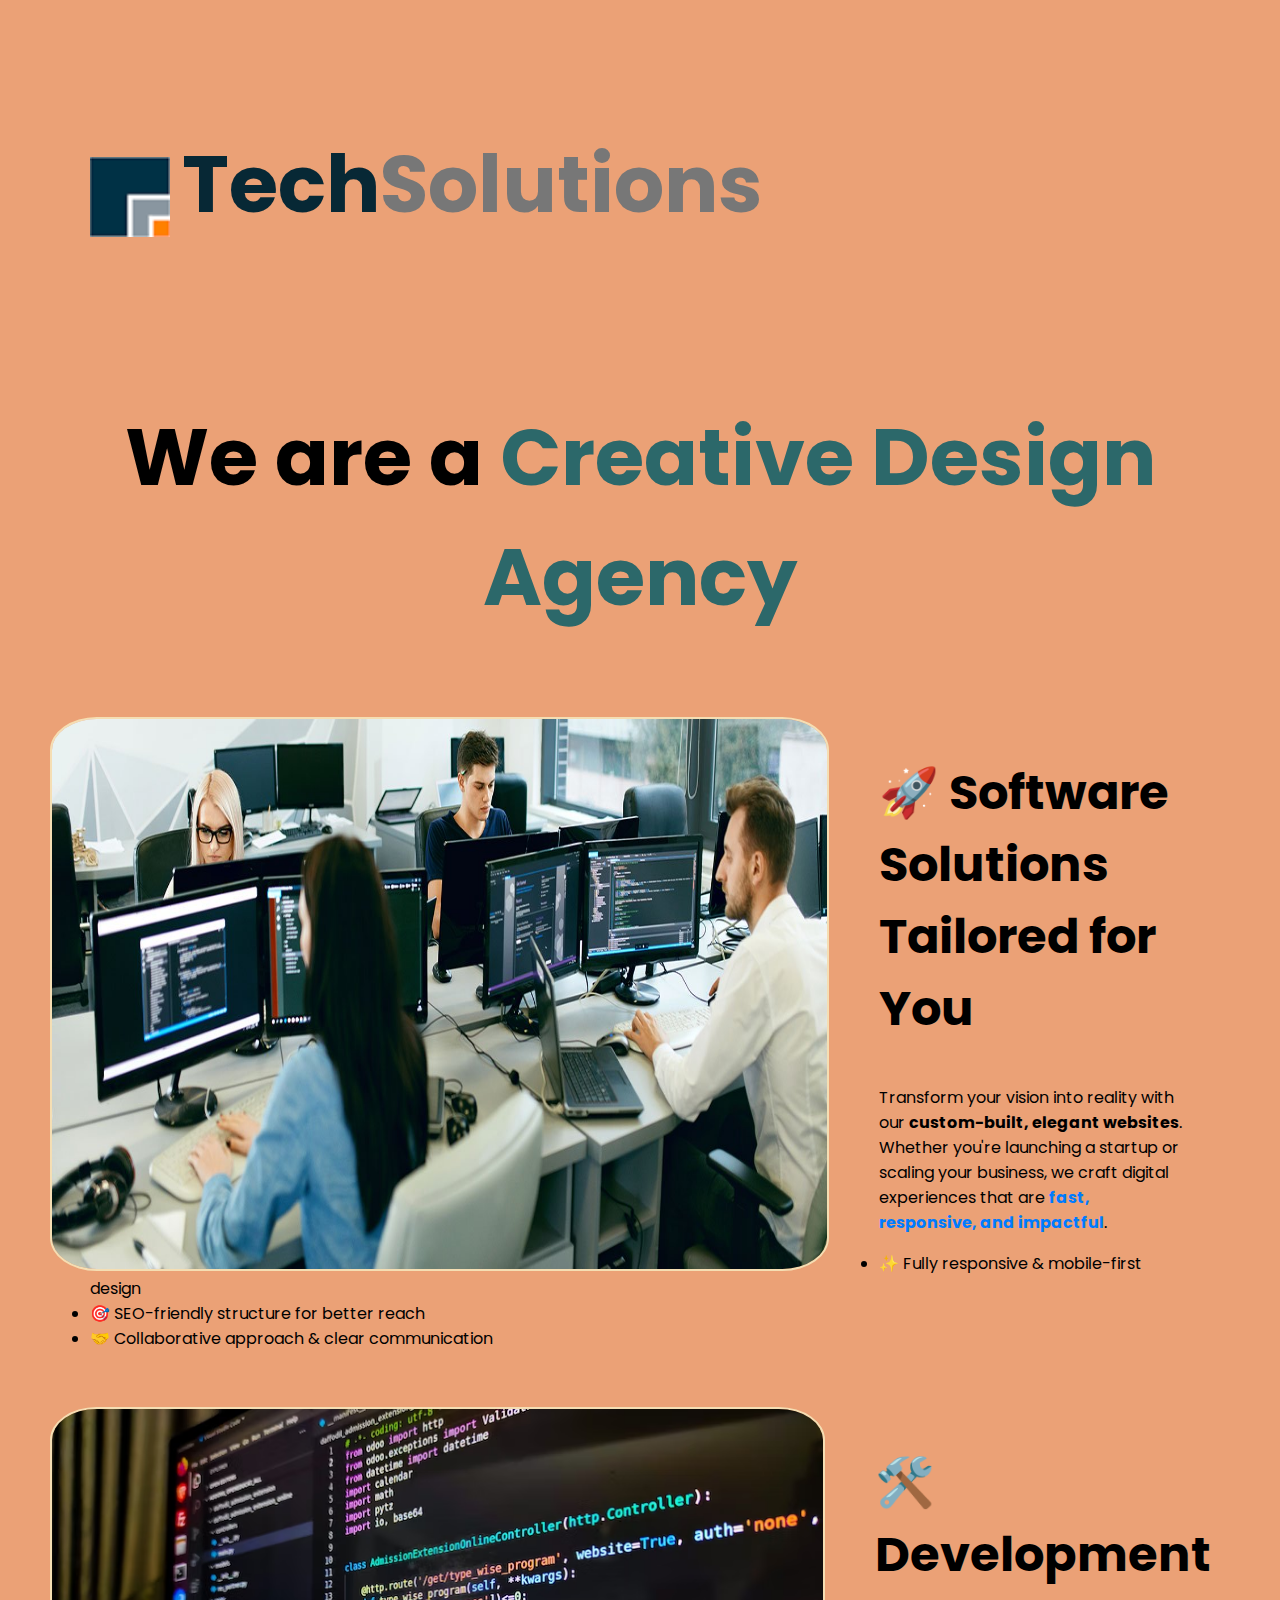
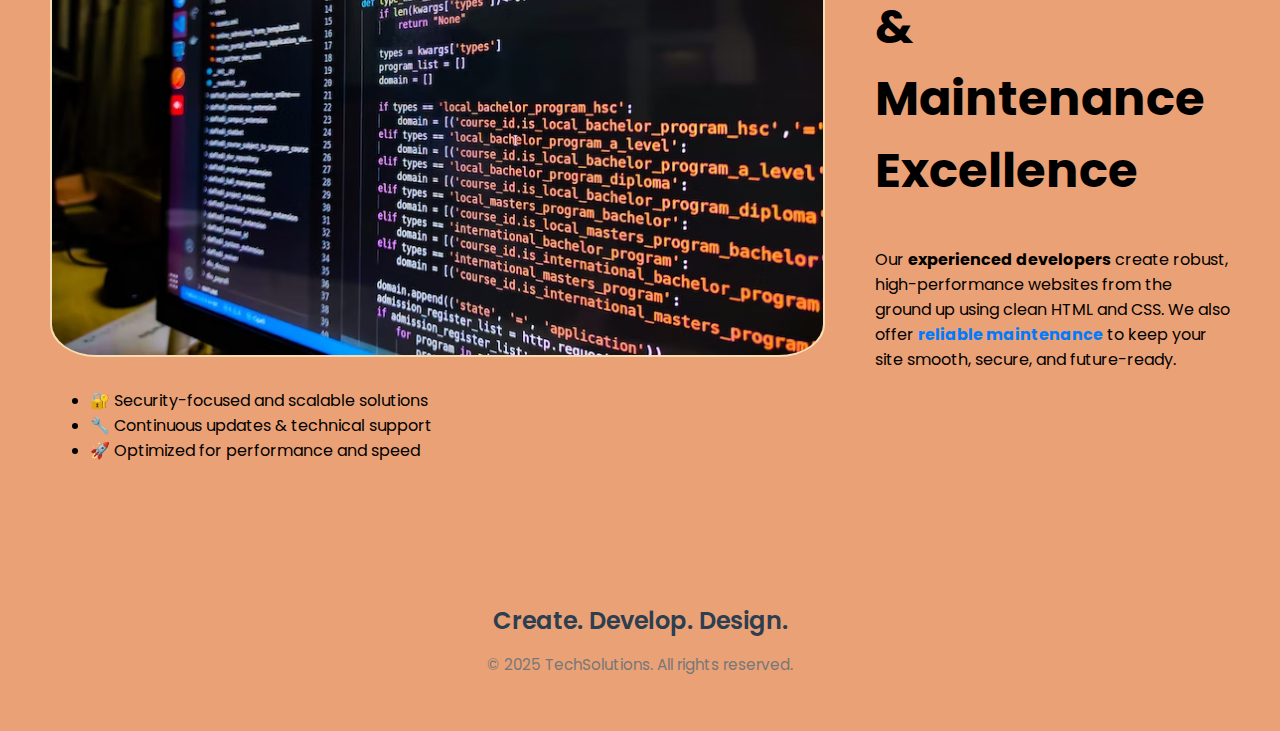
<file: public/Company/SAMPLE_WEBSITE/index.html>
<!DOCTYPE html>
<html lang="en">
  <head>
    <meta charset="UTF-8" />
    <meta name="viewport" content="width=device-width, initial-scale=1.0" />
    <title>Agency</title>
    <link rel="stylesheet" href="./style.css" />
    <link rel="preconnect" href="https://fonts.googleapis.com" />
    <link rel="preconnect" href="https://fonts.gstatic.com" crossorigin />
    <link
      href="https://fonts.googleapis.com/css2?family=Poppins:wght@400;700&display=swap"
      rel="stylesheet"
    />
  </head>

  <body>
    <div class="main">
      <header class="site-header">
        <div class="logo-container">
          <img class="logo" src="./assets/images/logo.png" alt="Agency logo" />
          <h1 class="brand-title">
            <span class="deep">Tech</span><span class="light">Solutions</span>
          </h1>
        </div>
      </header>

      <h1>
        We are a
        <span style="color: rgb(44, 104, 106)">Creative Design Agency</span>
      </h1>

      <div class="left-card">
        <img
          class="tile-image"
          src="./assets/images/starting-a-software-company.jpg"
          alt="hand and flower in water"
        />
        <h2 class="card-title">🚀 Software Solutions Tailored for You</h2>
        <p class="card-text">
          Transform your vision into reality with our
          <strong>custom-built, elegant websites</strong>. Whether you're
          launching a startup or scaling your business, we craft digital
          experiences that are
          <span style="color: #007bff; font-weight: bold"
            >fast, responsive, and impactful</span
          >.
        </p>
        <ul class="card-list">
          <li>✨ Fully responsive & mobile-first design</li>
          <li>🎯 SEO-friendly structure for better reach</li>
          <li>🤝 Collaborative approach & clear communication</li>
        </ul>
      </div>

      <div class="right-card">
        <img
          class="tile-image"
          src="./assets/images/coding.png"
          alt="Software Development"
        />
        <h2 class="card-title">🛠️ Development & Maintenance Excellence</h2>
        <p class="card-text">
          Our <strong>experienced developers</strong> create robust,
          high-performance websites from the ground up using clean HTML and CSS.
          We also offer
          <span style="color: #007bff; font-weight: bold"
            >reliable maintenance</span
          >
          to keep your site smooth, secure, and future-ready.
        </p>
        <ul class="card-list">
          <li>🔐 Security-focused and scalable solutions</li>
          <li>🔧 Continuous updates & technical support</li>
          <li>🚀 Optimized for performance and speed</li>
        </ul>
      </div>
    </div>
    <footer>
      <div class="footer-content">
        <p class="tagline">Create. Develop. Design.</p>
        <p class="copyright">© 2025 TechSolutions. All rights reserved.</p>
      </div>
    </footer>
  </body>
</html>
</file>
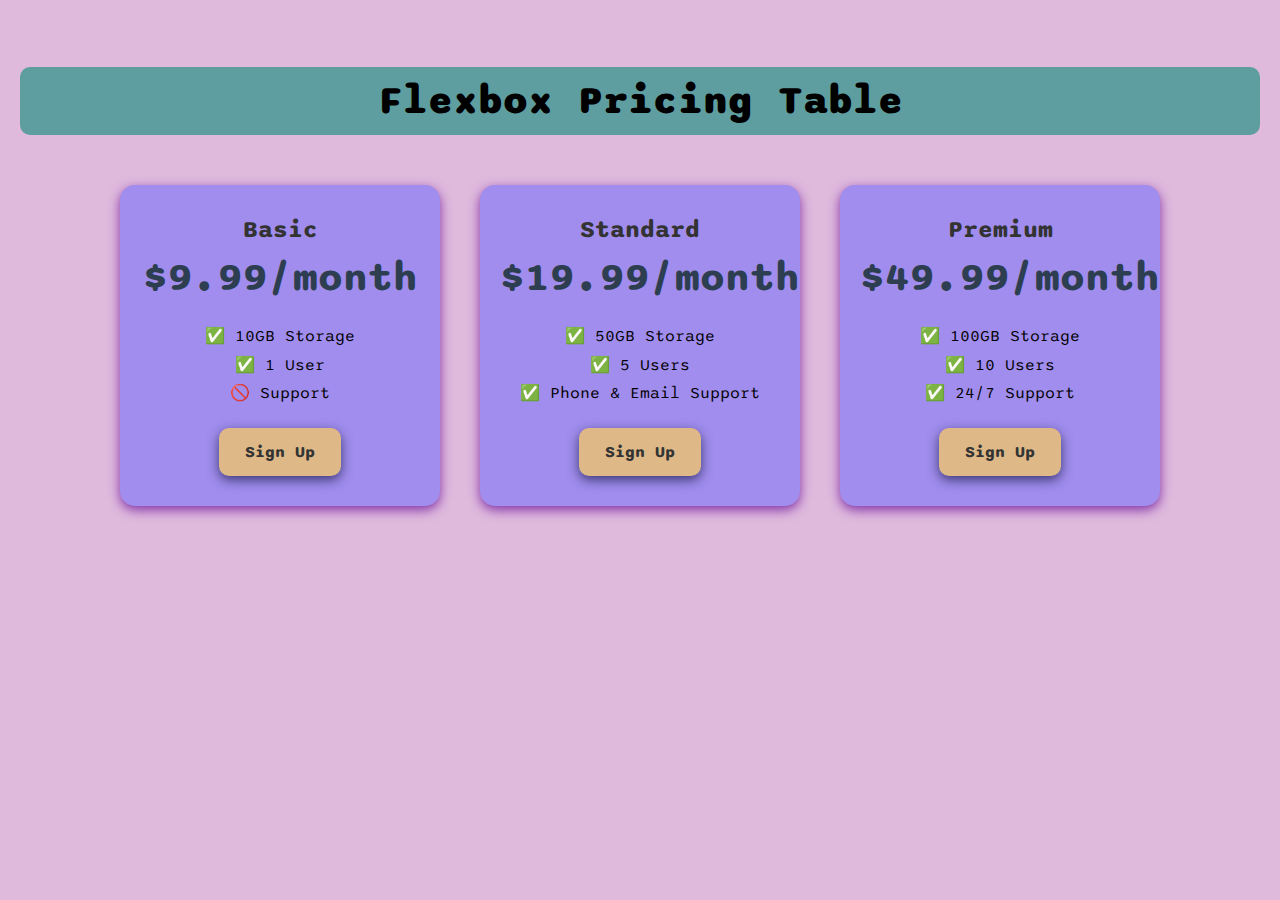
<file: public/price_chart.html>
<!DOCTYPE html>
<html>
  <head>
    <title>Flexbox Pricing Table</title>
    <link rel="preconnect" href="https://fonts.googleapis.com" />
    <link rel="preconnect" href="https://fonts.gstatic.com" crossorigin />
    <link
      href="https://fonts.googleapis.com/css2?family=Sono:wght@400;700&display=swap"
      rel="stylesheet"
    />
    <style>
      body {
        font-family: "Sono", sans-serif;
        margin: 0;
        padding: 40px 20px;
        background-color: #dfbadd;
      }
      .heading {
        display: flex;
        flex-wrap: wrap;
        justify-content: center;
        font-size: 2.5rem;
        background-color: cadetblue;
        padding: 10px;
        border-radius: 10px;
      }
      .pricing-container {
        display: flex;
        gap: 40px;
        justify-content: center;
        align-items: stretch;
        flex-wrap: wrap;
        margin-top: 50px;
      }
      .pricing-plan {
        background-color: #a08ded;
        border-radius: 15px;
        box-shadow: 0 4px 12px rgb(131, 50, 167);
        padding: 30px 20px;
        width: 280px;
        text-align: center;
        transition: transform 0.3s ease, box-shadow 0.3s ease;
      }
      .pricing-plan:hover {
        transform: translateY(-5px);
        box-shadow: 0 8px 25px rgba(0, 0, 0, 0.15);
      }
      .plan-title {
        font-size: 1.5rem;
        font-weight: bold;
        margin-bottom: 10px;
        color: #333;
      }

      .plan-price {
        font-size: 2.5rem;
        font-weight: bolder;
        color: #2c3e50;
        margin-bottom: 20px;
      }

      .plan-features {
        list-style: none;
        padding: 0;
        margin: 0 0 20px 0;
        font-size: 1rem;
        font-family: "Sono", sans-serif;
        line-height: 1.8;
      }

      .plan-button {
        background-color: #deb887;
        color: #333;
        border: 2px solid #deb887;
        border-radius: 10px;
        padding: 12px 24px;
        font-size: 1rem;
        font-weight: bold;
        cursor: pointer;
        transition: all 0.3s ease;
        font-family: "Sono", sans-serif;
        box-shadow: 0 4px 12px rgb(59, 56, 116);
      }
      .plan-button:hover {
        background-color: #333;
        color: #deb887;
        transform: translateY(-2px);
        box-shadow: 0 4px 8px rgba(0, 0, 0, 0.2);
      }

      @media (max-width: 900px) {
        .pricing-container {
          flex-direction: column;
          align-items: center;
          gap: 20px;
        }

        .pricing-plan {
          width: 100%;
          max-width: 350px;
        }

        body {
          padding: 20px 10px;
        }
      }

      @media (max-width: 480px) {
        .heading {
          font-size: 2rem;
        }
        .plan-price {
          font-size: 2rem;
        }

        .plan-title {
          font-size: 1.3rem;
        }

        .pricing-plan {
          padding: 20px 15px;
        }
      }
    </style>
  </head>

  <body>
    <div>
      <h1 class="heading"><strong>Flexbox Pricing Table</strong></h1>
    </div>
    <div class="pricing-container">
      <div class="pricing-plan">
        <div class="plan-title">Basic</div>
        <div class="plan-price">$9.99/month</div>
        <ul class="plan-features">
          <li>✅ 10GB Storage</li>
          <li>✅ 1 User</li>
          <li>🚫 Support</li>
        </ul>
        <button class="plan-button">Sign Up</button>
      </div>
      <div class="pricing-plan">
        <div class="plan-title">Standard</div>
        <div class="plan-price">$19.99/month</div>
        <ul class="plan-features">
          <li>✅ 50GB Storage</li>
          <li>✅ 5 Users</li>
          <li>✅ Phone &amp; Email Support</li>
        </ul>
        <button class="plan-button">Sign Up</button>
      </div>
      <div class="pricing-plan">
        <div class="plan-title">Premium</div>
        <div class="plan-price">$49.99/month</div>
        <ul class="plan-features">
          <li>✅ 100GB Storage</li>
          <li>✅ 10 Users</li>
          <li>✅ 24/7 Support</li>
        </ul>
        <button class="plan-button">Sign Up</button>
      </div>
    </div>
  </body>
</html>
</file>
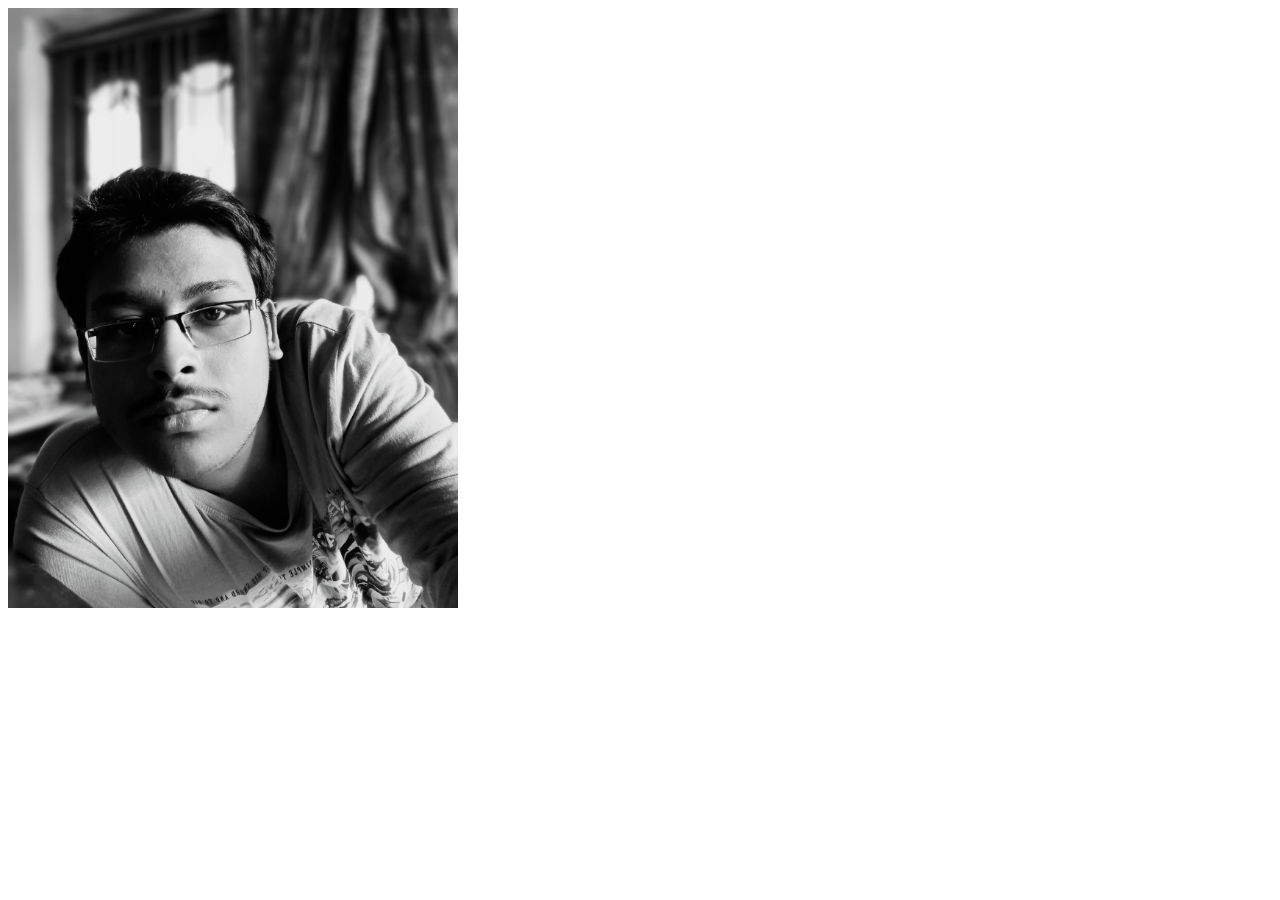
<file: public/profile.html>
<!DOCTYPE html>
<html lang="en">
  <head>
    <meta charset="UTF-8" />
    <meta name="viewport" content="width=device-width, initial-scale=1.0" />
    <title>Document</title>
  </head>
  <body>
    <img src="prof_pic.jpg" alt="Profile Pic" height="600" />
  </body>
</html>
</file>
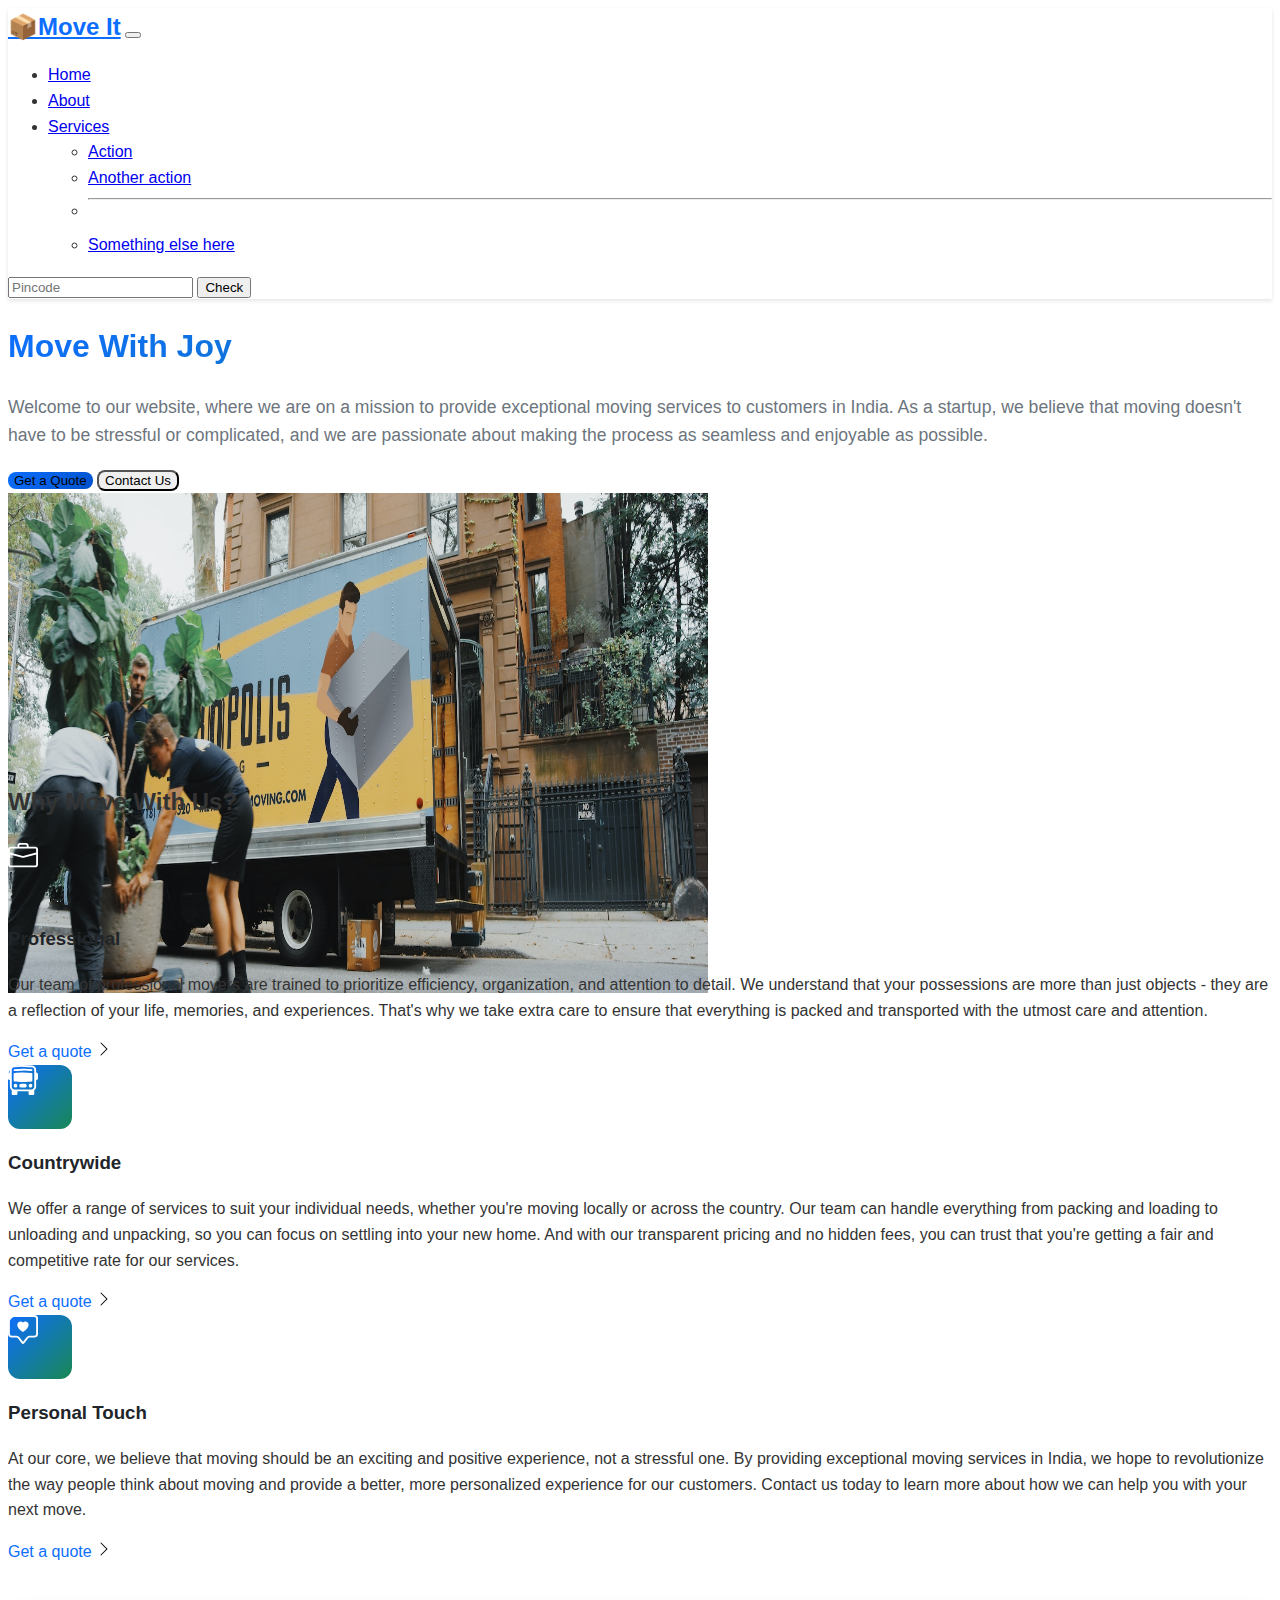
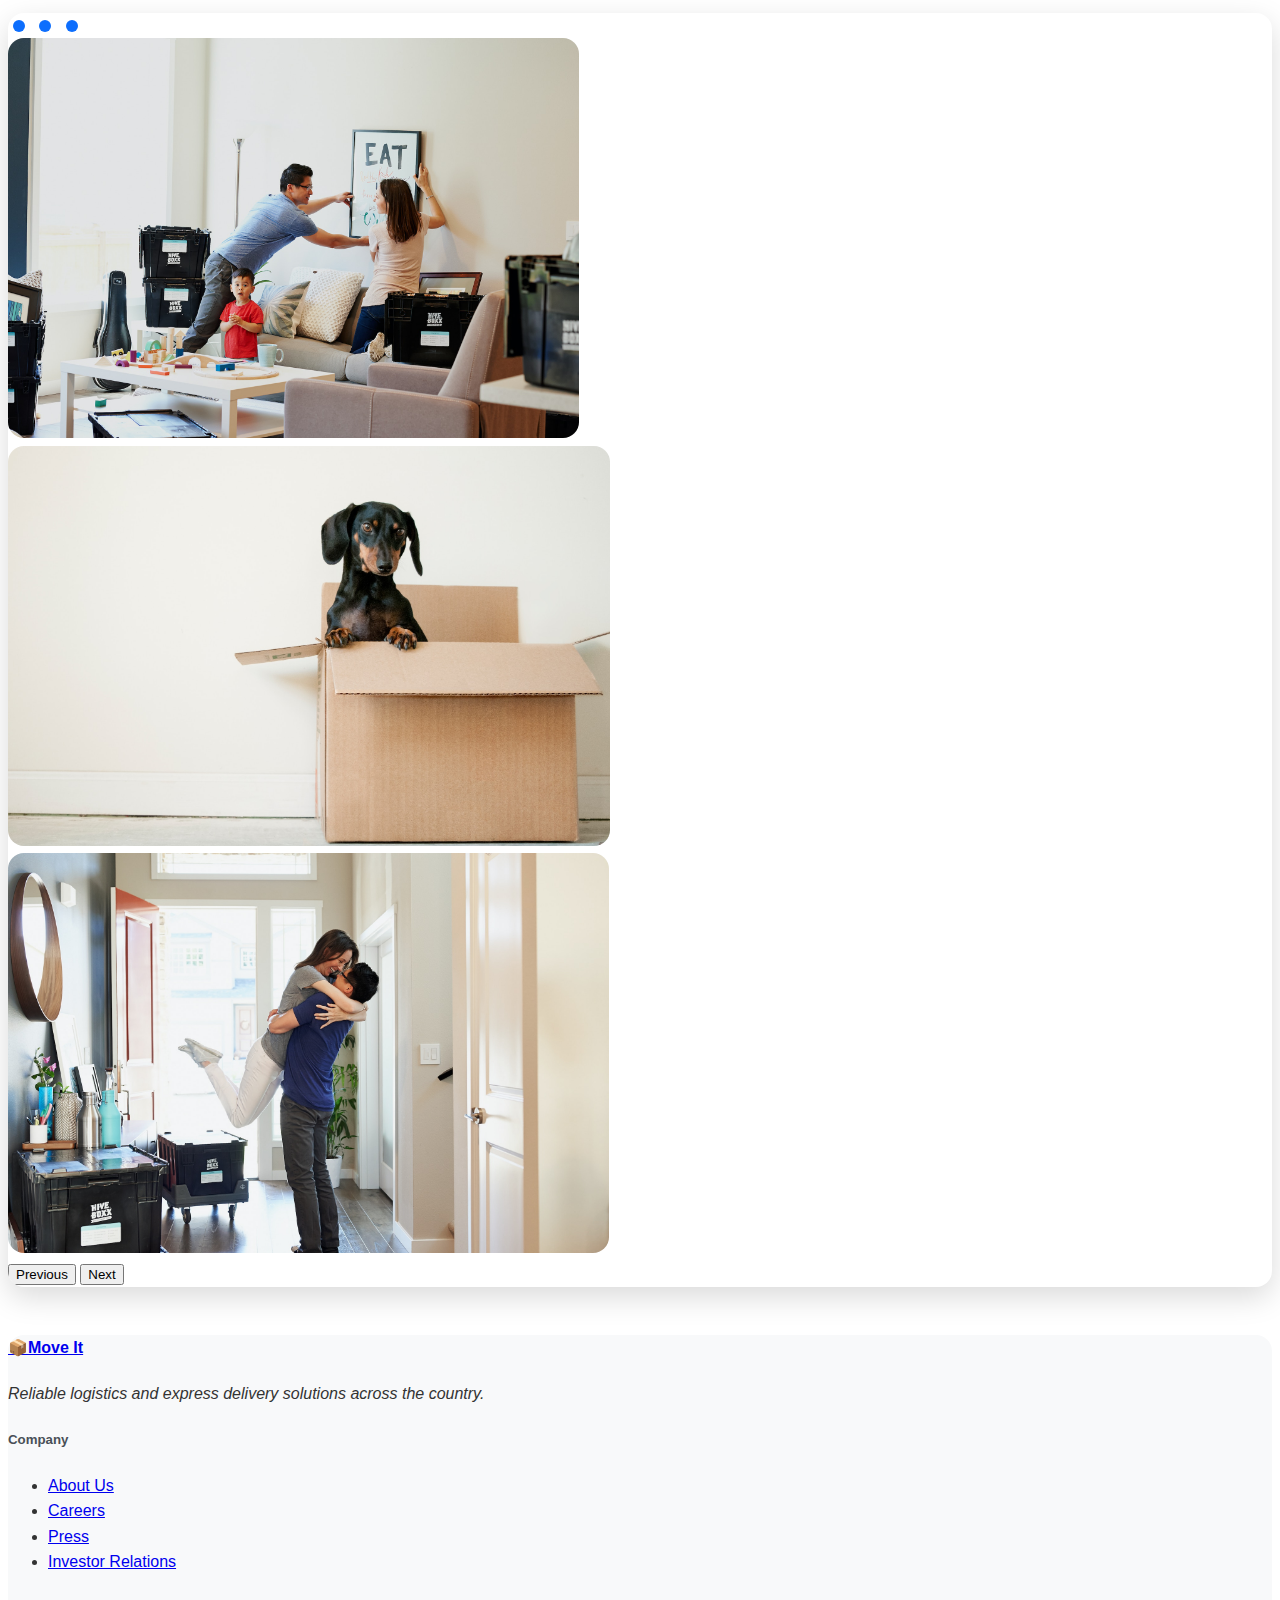
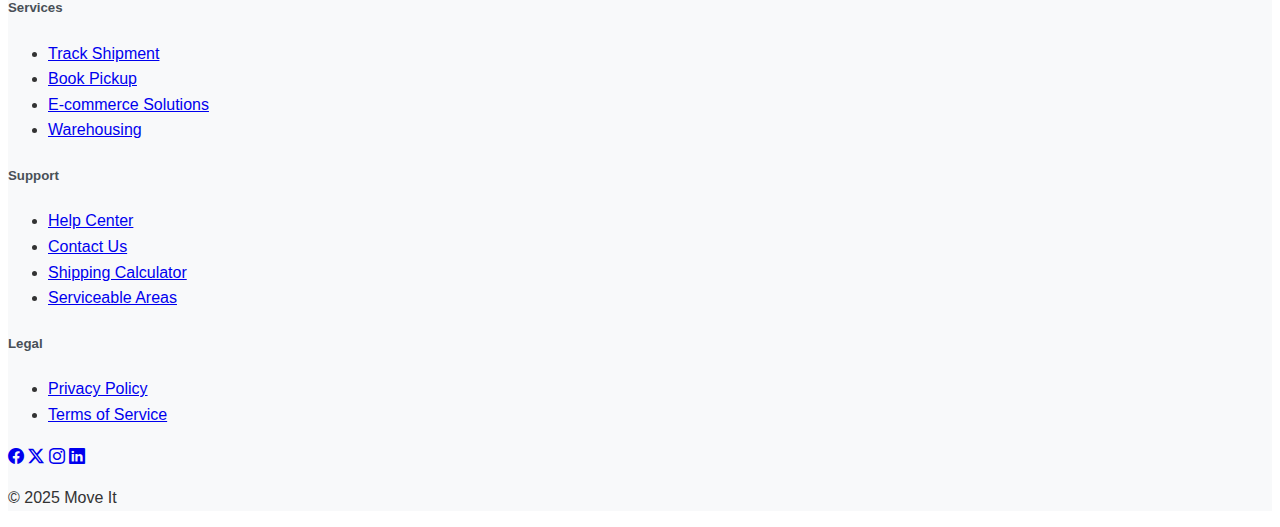
<file: public/Delhivery/delhivery.html>
<!DOCTYPE html>
<html lang="en">
  <head>
    <meta charset="UTF-8" />
    <meta name="viewport" content="width=device-width, initial-scale=1.0" />
    <title>Bootstrap Components</title>
    <link
      href="https://cdn.jsdelivr.net/npm/bootstrap@5.3.0-alpha2/dist/css/bootstrap.min.css"
      rel="stylesheet"
      integrity="sha384-aFq/bzH65dt+w6FI2ooMVUpc+21e0SRygnTpmBvdBgSdnuTN7QbdgL+OapgHtvPp"
      crossorigin="anonymous"
    />
    <link
      rel="stylesheet"
      href="https://cdn.jsdelivr.net/npm/bootstrap-icons@1.11.3/font/bootstrap-icons.css"
    />
    <link rel="stylesheet" href="style.css" />
  </head>

  <body>
    <nav class="navbar navbar-expand-lg bg-body-tertiary">
      <div class="container-fluid">
        <a class="navbar-brand" href="#">📦Move It</a>
        <button
          class="navbar-toggler"
          type="button"
          data-bs-toggle="collapse"
          data-bs-target="#navbarSupportedContent"
          aria-controls="navbarSupportedContent"
          aria-expanded="false"
          aria-label="Toggle navigation"
        >
          <span class="navbar-toggler-icon"></span>
        </button>
        <div class="collapse navbar-collapse" id="navbarSupportedContent">
          <ul class="navbar-nav me-auto mb-2 mb-lg-0">
            <li class="nav-item">
              <a class="nav-link active" aria-current="page" href="#">Home</a>
            </li>
            <li class="nav-item">
              <a class="nav-link" href="#">About</a>
            </li>
            <li class="nav-item dropdown">
              <a
                class="nav-link dropdown-toggle"
                href="#"
                role="button"
                data-bs-toggle="dropdown"
                aria-expanded="false"
              >
                Services
              </a>
              <ul class="dropdown-menu">
                <li><a class="dropdown-item" href="#">Action</a></li>
                <li><a class="dropdown-item" href="#">Another action</a></li>
                <li><hr class="dropdown-divider" /></li>
                <li>
                  <a class="dropdown-item" href="#">Something else here</a>
                </li>
              </ul>
            </li>
          </ul>
          <form class="d-flex" role="search">
            <input
              class="form-control me-2"
              type="search"
              placeholder="Pincode"
              aria-label="Search"
            />
            <button class="btn btn-outline-success" type="submit">Check</button>
          </form>
        </div>
      </div>
    </nav>

    <div class="px-4 pt-5 my-5 text-center border-bottom">
      <h1 class="display-4 fw-bold text-body-emphasis">Move With Joy</h1>
      <div class="col-lg-6 mx-auto">
        <p class="lead mb-4">
          Welcome to our website, where we are on a mission to provide
          exceptional moving services to customers in India. As a startup, we
          believe that moving doesn't have to be stressful or complicated, and
          we are passionate about making the process as seamless and enjoyable
          as possible.
        </p>
        <div class="d-grid gap-2 d-sm-flex justify-content-sm-center mb-5">
          <button type="button" class="btn btn-primary btn-lg px-4 me-sm-3">
            Get a Quote
          </button>
          <button type="button" class="btn btn-outline-secondary btn-lg px-4">
            Contact Us
          </button>
        </div>
      </div>
      <div class="overflow-hidden" style="max-height: 30vh">
        <div class="container px-5">
          <img
            src="./moving-van.jpg"
            class="img-fluid border rounded-3 shadow-lg mb-4"
            alt="Moving Van"
            width="700"
            height="500"
            loading="lazy"
          />
        </div>
      </div>
    </div>
    <div class="container px-4 py-5" id="featured-3">
      <h2 class="pb-2 border-bottom">Why Move With Us?</h2>
      <div class="row g-4 py-5 row-cols-1 row-cols-lg-3">
        <div class="feature col">
          <div
            class="feature-icon d-inline-flex align-items-center justify-content-center text-bg-primary bg-gradient fs-2 mb-3"
          >
            <img src="./briefcase.svg" alt="briefcase" height="30" />
          </div>
          <h3 class="fs-2">Professional</h3>
          <p>
            Our team of professional movers are trained to prioritize
            efficiency, organization, and attention to detail. We understand
            that your possessions are more than just objects - they are a
            reflection of your life, memories, and experiences. That's why we
            take extra care to ensure that everything is packed and transported
            with the utmost care and attention.
          </p>
          <a href="#" class="icon-link">
            Get a quote
            <img src="./chevron-right.svg" alt="chevron-right" />
          </a>
        </div>
        <div class="feature col">
          <div
            class="feature-icon d-inline-flex align-items-center justify-content-center text-bg-primary bg-gradient fs-2 mb-3"
          >
            <img src="./bus-front.svg" alt="bus" height="30" />
          </div>
          <h3 class="fs-2">Countrywide</h3>
          <p>
            We offer a range of services to suit your individual needs, whether
            you're moving locally or across the country. Our team can handle
            everything from packing and loading to unloading and unpacking, so
            you can focus on settling into your new home. And with our
            transparent pricing and no hidden fees, you can trust that you're
            getting a fair and competitive rate for our services.
          </p>
          <a href="#" class="icon-link">
            Get a quote
            <img src="./chevron-right.svg" alt="chevron-right" />
          </a>
        </div>
        <div class="feature col">
          <div
            class="feature-icon d-inline-flex align-items-center justify-content-center text-bg-primary bg-gradient fs-2 mb-3"
          >
            <img
              src="./chat-square-heart.svg"
              alt="chat-square-heart"
              height="30"
            />
          </div>
          <h3 class="fs-2">Personal Touch</h3>
          <p>
            At our core, we believe that moving should be an exciting and
            positive experience, not a stressful one. By providing exceptional
            moving services in India, we hope to revolutionize the way people
            think about moving and provide a better, more personalized
            experience for our customers. Contact us today to learn more about
            how we can help you with your next move.
          </p>
          <a href="#" class="icon-link">
            Get a quote
            <img src="./chevron-right.svg" alt="chevron-right" />
          </a>
        </div>
      </div>
    </div>

    <div class="container">
      <div
        id="carouselExampleIndicators"
        class="carousel slide"
        data-bs-ride="carousel"
        data-bs-interval="5000"
      >
        <div class="carousel-indicators">
          <button
            type="button"
            data-bs-target="#carouselExampleIndicators"
            data-bs-slide-to="0"
            class="active"
            aria-label="Slide 1"
            aria-current="true"
          ></button>
          <button
            type="button"
            data-bs-target="#carouselExampleIndicators"
            data-bs-slide-to="1"
            aria-label="Slide 2"
            class=""
          ></button>
          <button
            type="button"
            data-bs-target="#carouselExampleIndicators"
            data-bs-slide-to="2"
            aria-label="Slide 3"
            class=""
          ></button>
        </div>

        <div class="carousel-inner">
          <div class="carousel-item active">
            <img src="./family.jpg" class="d-block w-100" alt="..." />
          </div>
          <div class="carousel-item">
            <img src="./dog.jpg" class="d-block w-100" alt="..." />
          </div>
          <div class="carousel-item">
            <img src="./couple.jpg" class="d-block w-100" alt="..." />
          </div>
        </div>

        <button
          class="carousel-control-prev"
          type="button"
          data-bs-target="#carouselExampleIndicators"
          data-bs-slide="prev"
        >
          <span class="carousel-control-prev-icon" aria-hidden="true"></span>
          <span class="visually-hidden">Previous</span>
        </button>

        <button
          class="carousel-control-next"
          type="button"
          data-bs-target="#carouselExampleIndicators"
          data-bs-slide="next"
        >
          <span class="carousel-control-next-icon" aria-hidden="true"></span>
          <span class="visually-hidden">Next</span>
        </button>
      </div>
    </div>

    <div class="container">
      <footer class="py-5 mt-5 border-top">
        <div class="row row-cols-1 row-cols-sm-2 row-cols-md-5">
          <!-- Company Info -->
          <div class="col mb-3">
            <a
              href="/"
              class="d-flex align-items-center mb-3 link-dark text-decoration-none"
            >
              <h4><strong>📦Move It</strong></h4>
            </a>
            <p class="text-muted" style="font-style: italic">
              Reliable logistics and express delivery solutions across the
              country.
            </p>
          </div>

          <!-- About Section -->
          <div class="col mb-3">
            <h5>Company</h5>
            <ul class="nav flex-column">
              <li class="nav-item mb-2">
                <a href="#" class="nav-link p-0 text-muted">About Us</a>
              </li>
              <li class="nav-item mb-2">
                <a href="#" class="nav-link p-0 text-muted">Careers</a>
              </li>
              <li class="nav-item mb-2">
                <a href="#" class="nav-link p-0 text-muted">Press</a>
              </li>
              <li class="nav-item mb-2">
                <a href="#" class="nav-link p-0 text-muted"
                  >Investor Relations</a
                >
              </li>
            </ul>
          </div>

          <!-- Services Section -->
          <div class="col mb-3">
            <h5>Services</h5>
            <ul class="nav flex-column">
              <li class="nav-item mb-2">
                <a href="#" class="nav-link p-0 text-muted">Track Shipment</a>
              </li>
              <li class="nav-item mb-2">
                <a href="#" class="nav-link p-0 text-muted">Book Pickup</a>
              </li>
              <li class="nav-item mb-2">
                <a href="#" class="nav-link p-0 text-muted"
                  >E-commerce Solutions</a
                >
              </li>
              <li class="nav-item mb-2">
                <a href="#" class="nav-link p-0 text-muted">Warehousing</a>
              </li>
            </ul>
          </div>

          <!-- Support Section -->
          <div class="col mb-3">
            <h5>Support</h5>
            <ul class="nav flex-column">
              <li class="nav-item mb-2">
                <a href="#" class="nav-link p-0 text-muted">Help Center</a>
              </li>
              <li class="nav-item mb-2">
                <a href="#" class="nav-link p-0 text-muted">Contact Us</a>
              </li>
              <li class="nav-item mb-2">
                <a href="#" class="nav-link p-0 text-muted"
                  >Shipping Calculator</a
                >
              </li>
              <li class="nav-item mb-2">
                <a href="#" class="nav-link p-0 text-muted"
                  >Serviceable Areas</a
                >
              </li>
            </ul>
          </div>

          <!-- Legal & Social Section -->
          <div class="col mb-3">
            <h5>Legal</h5>
            <ul class="nav flex-column">
              <li class="nav-item mb-2">
                <a href="#" class="nav-link p-0 text-muted">Privacy Policy</a>
              </li>
              <li class="nav-item mb-2">
                <a href="#" class="nav-link p-0 text-muted">Terms of Service</a>
              </li>
            </ul>
            <div class="d-flex gap-3 mt-3">
              <a href="#"><i class="bi bi-facebook text-muted fs-5"></i></a>
              <a href="#"><i class="bi bi-twitter-x text-muted fs-5"></i></a>
              <a href="#"><i class="bi bi-instagram text-muted fs-5"></i></a>
              <a href="#"><i class="bi bi-linkedin text-muted fs-5"></i></a>
            </div>
            <div><p class="text-muted mt-3">© 2025 Move It</p></div>
          </div>
        </div>
      </footer>
    </div>

    <script
      src="https://cdn.jsdelivr.net/npm/bootstrap@5.3.7/dist/js/bootstrap.bundle.min.js"
      integrity="sha384-ndDqU0Gzau9qJ1lfW4pNLlhNTkCfHzAVBReH9diLvGRem5+R9g2FzA8ZGN954O5Q"
      crossorigin="anonymous"
    ></script>
  </body>
</html>
</file>
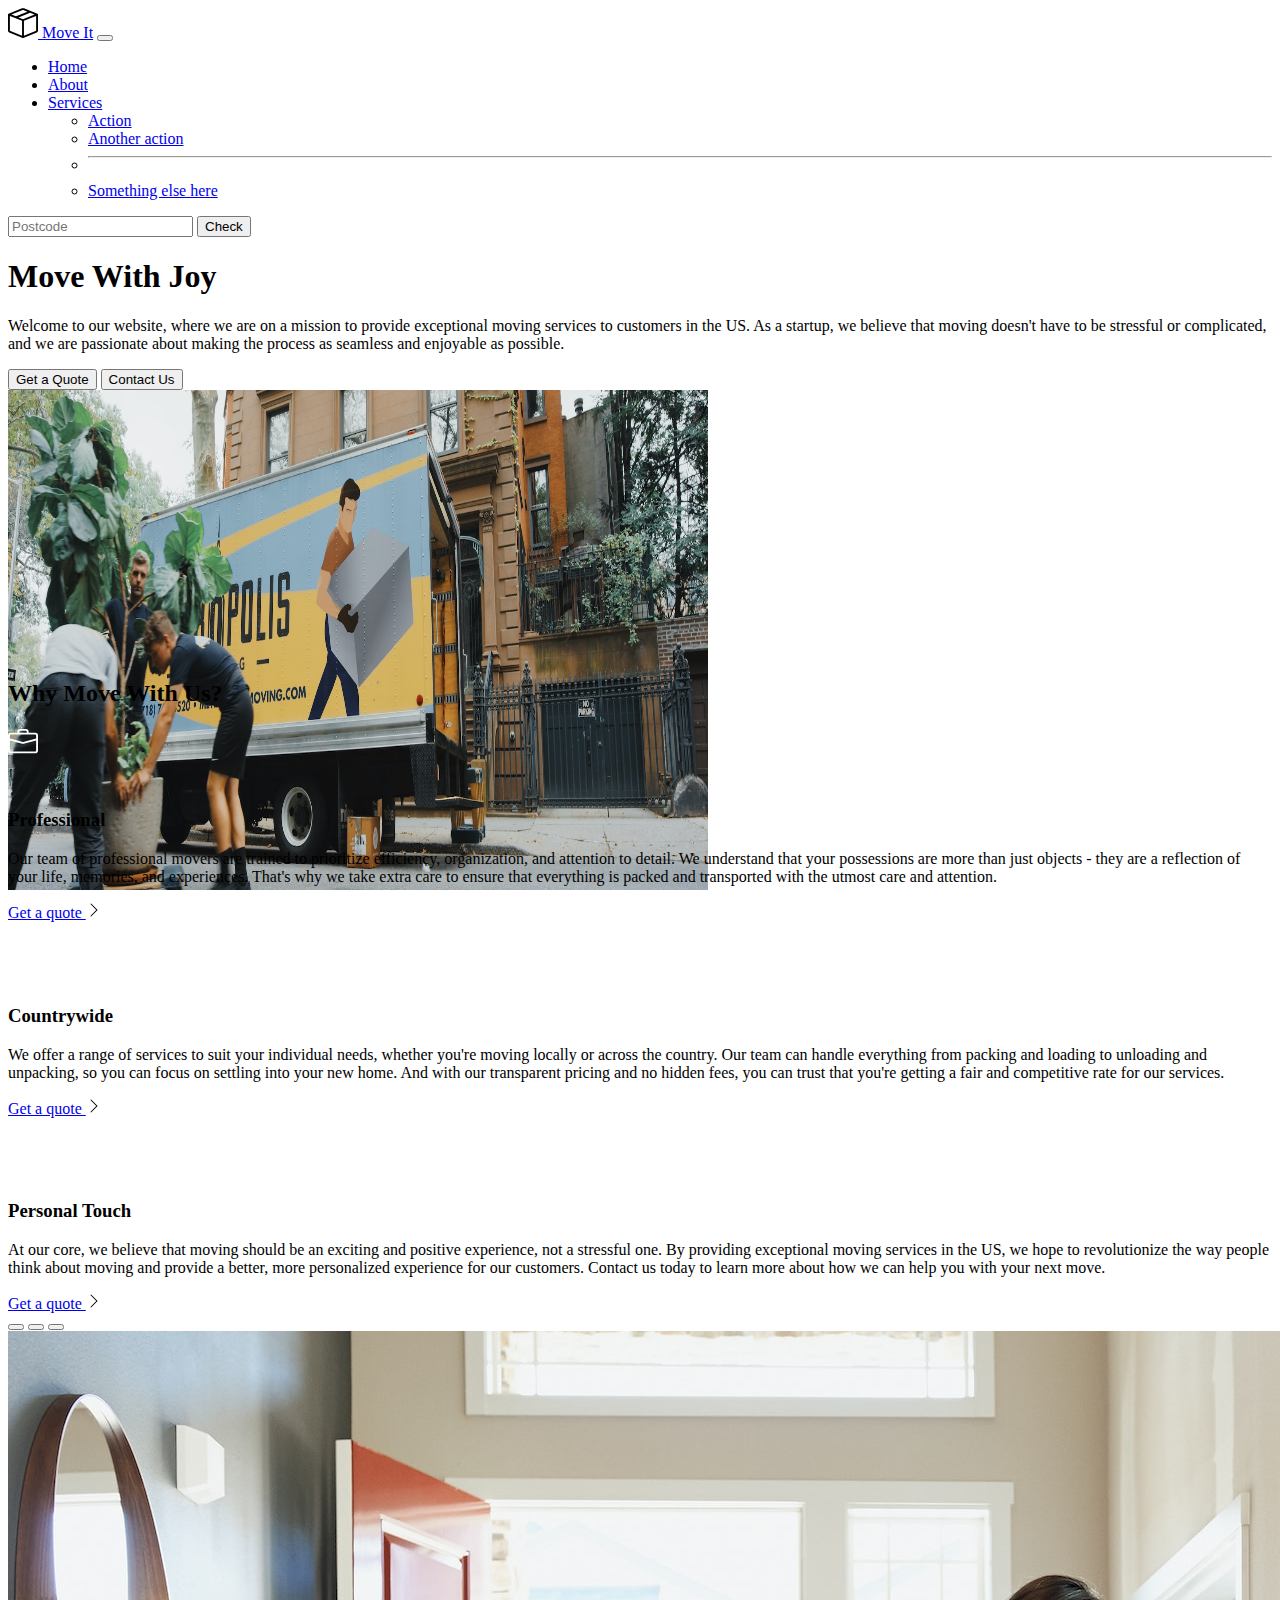
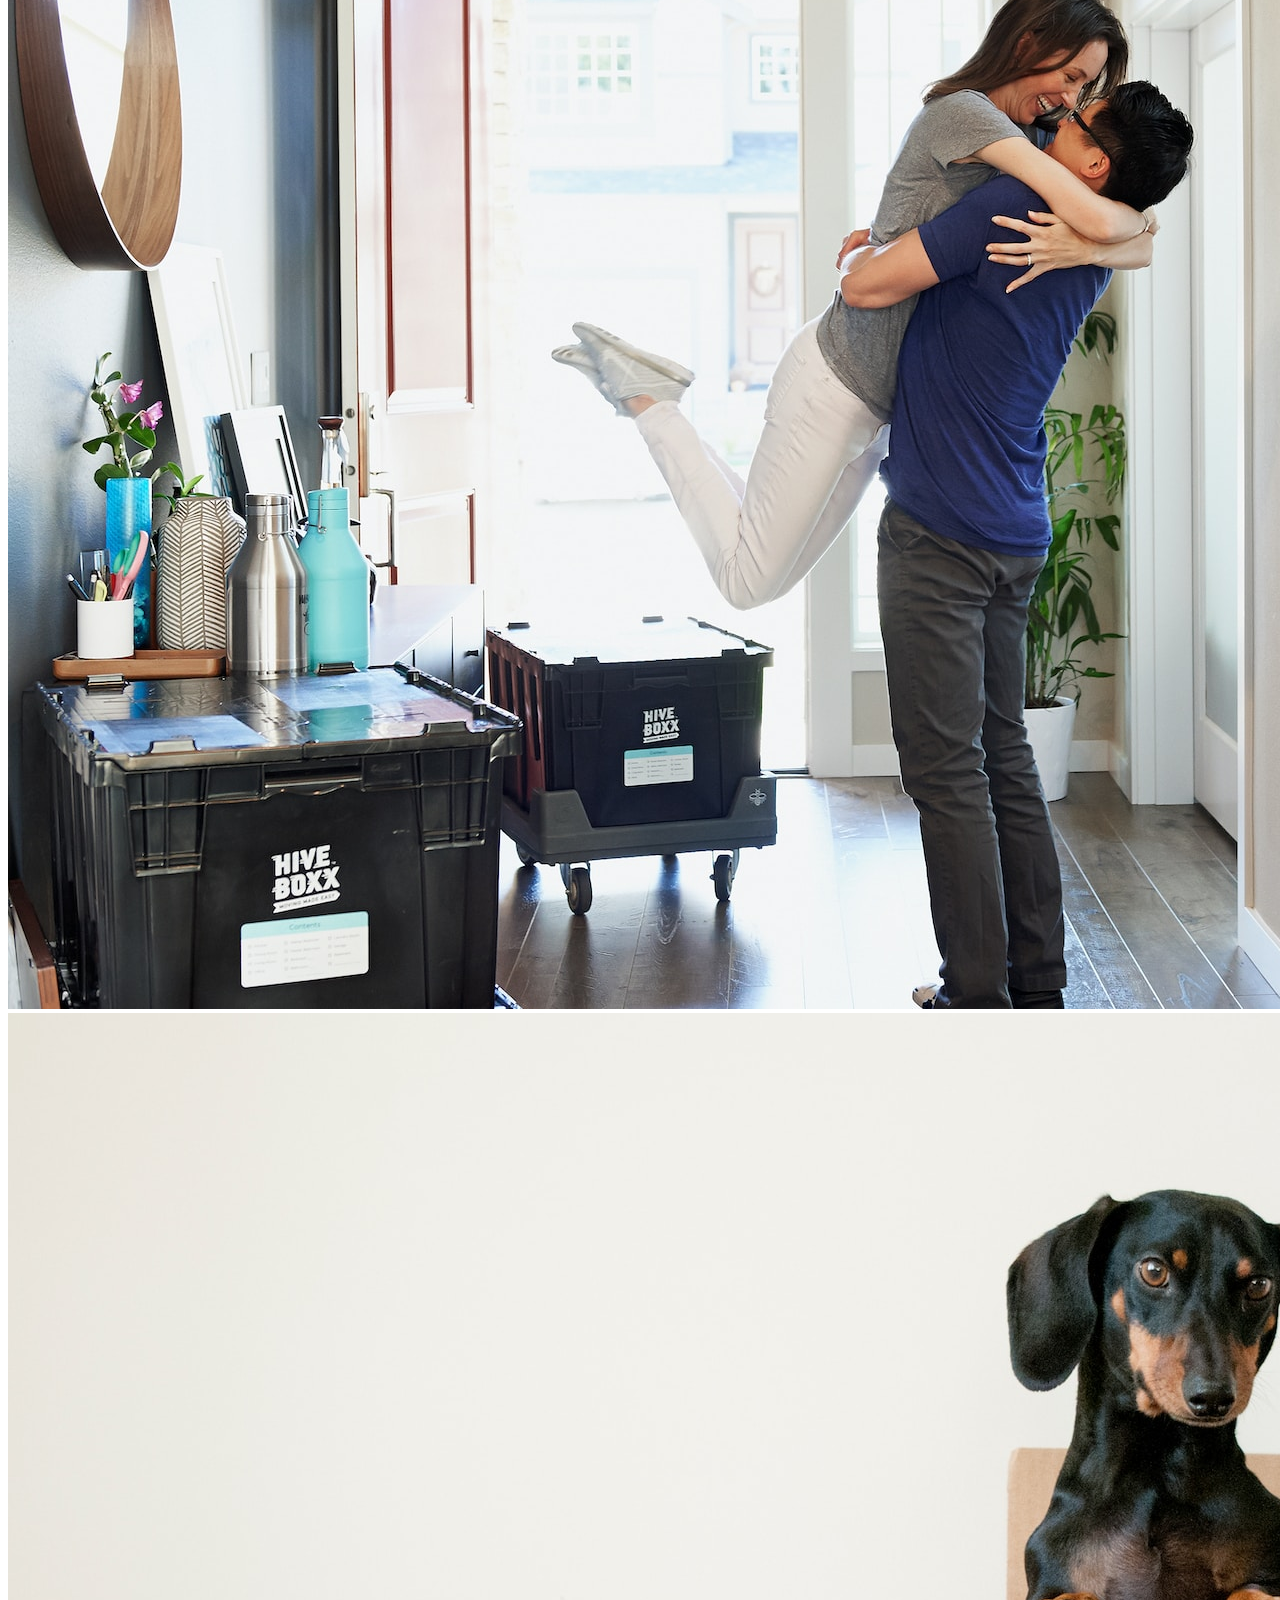
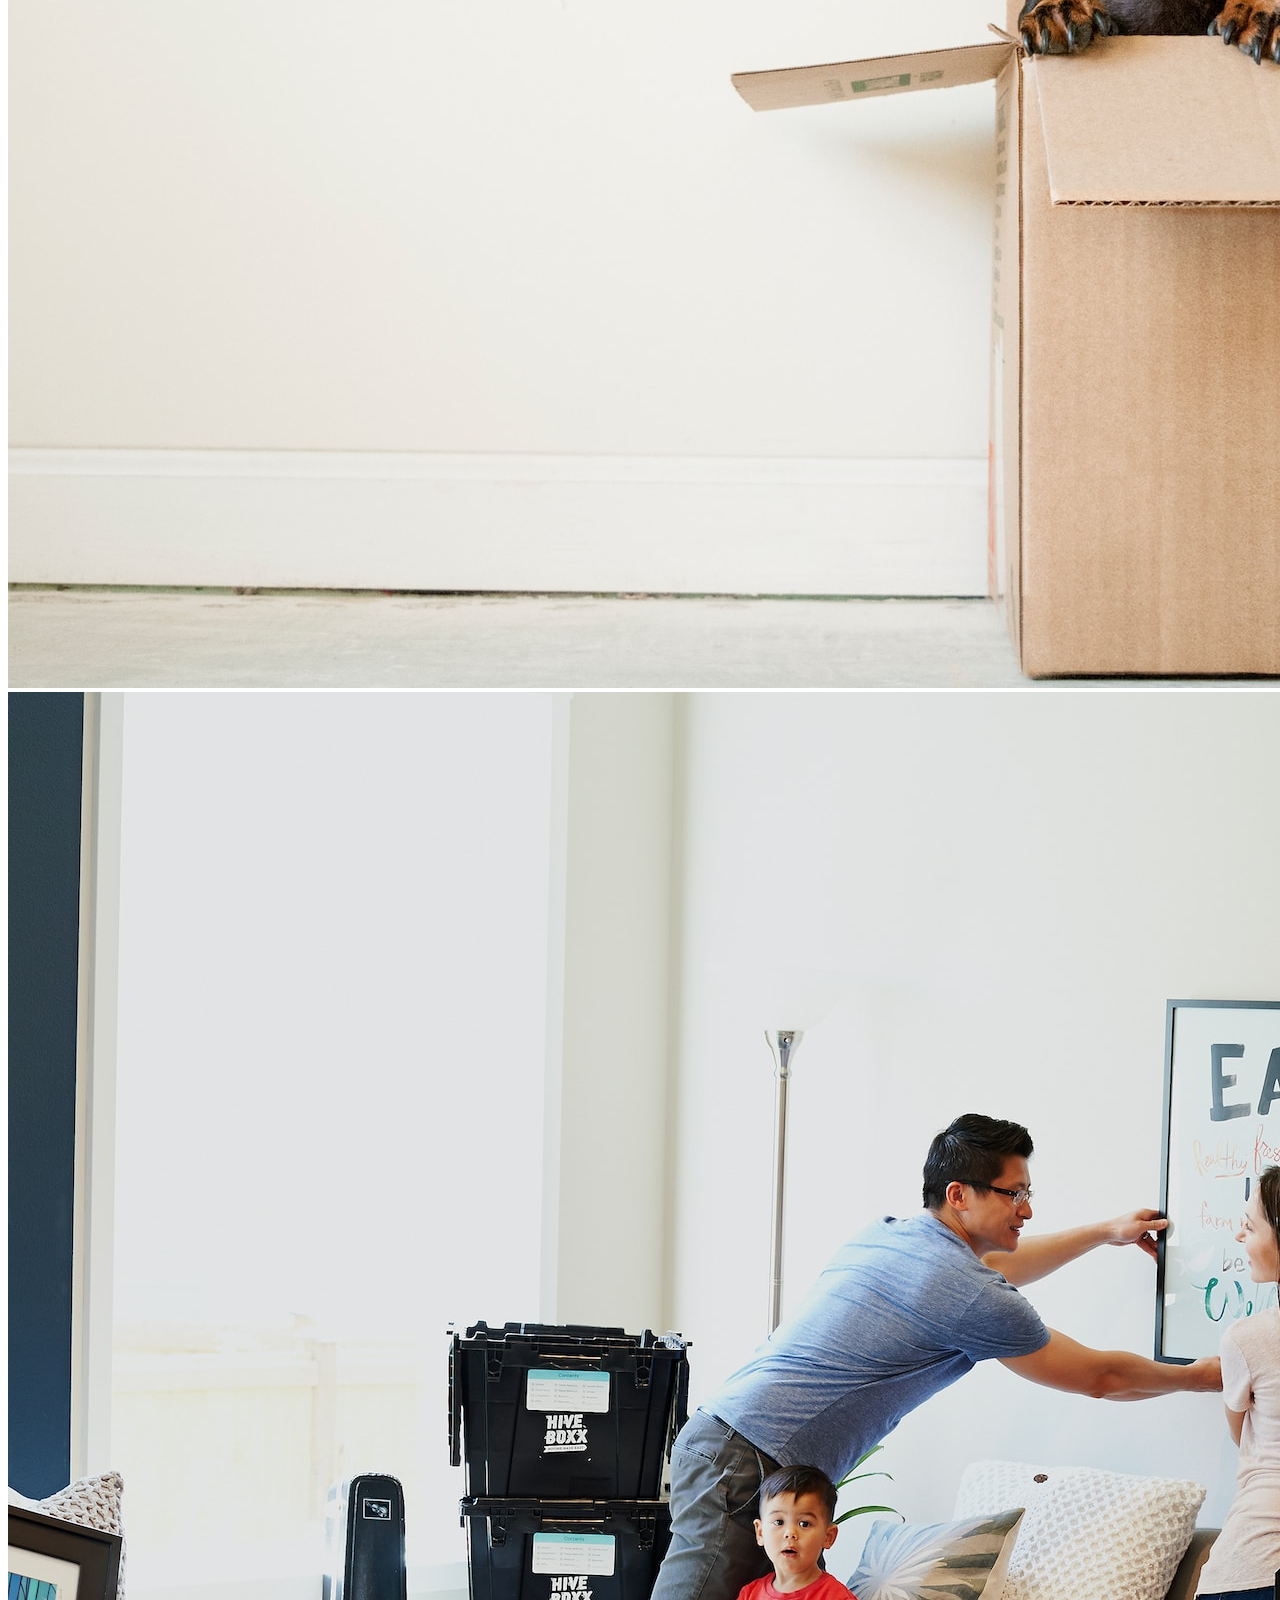
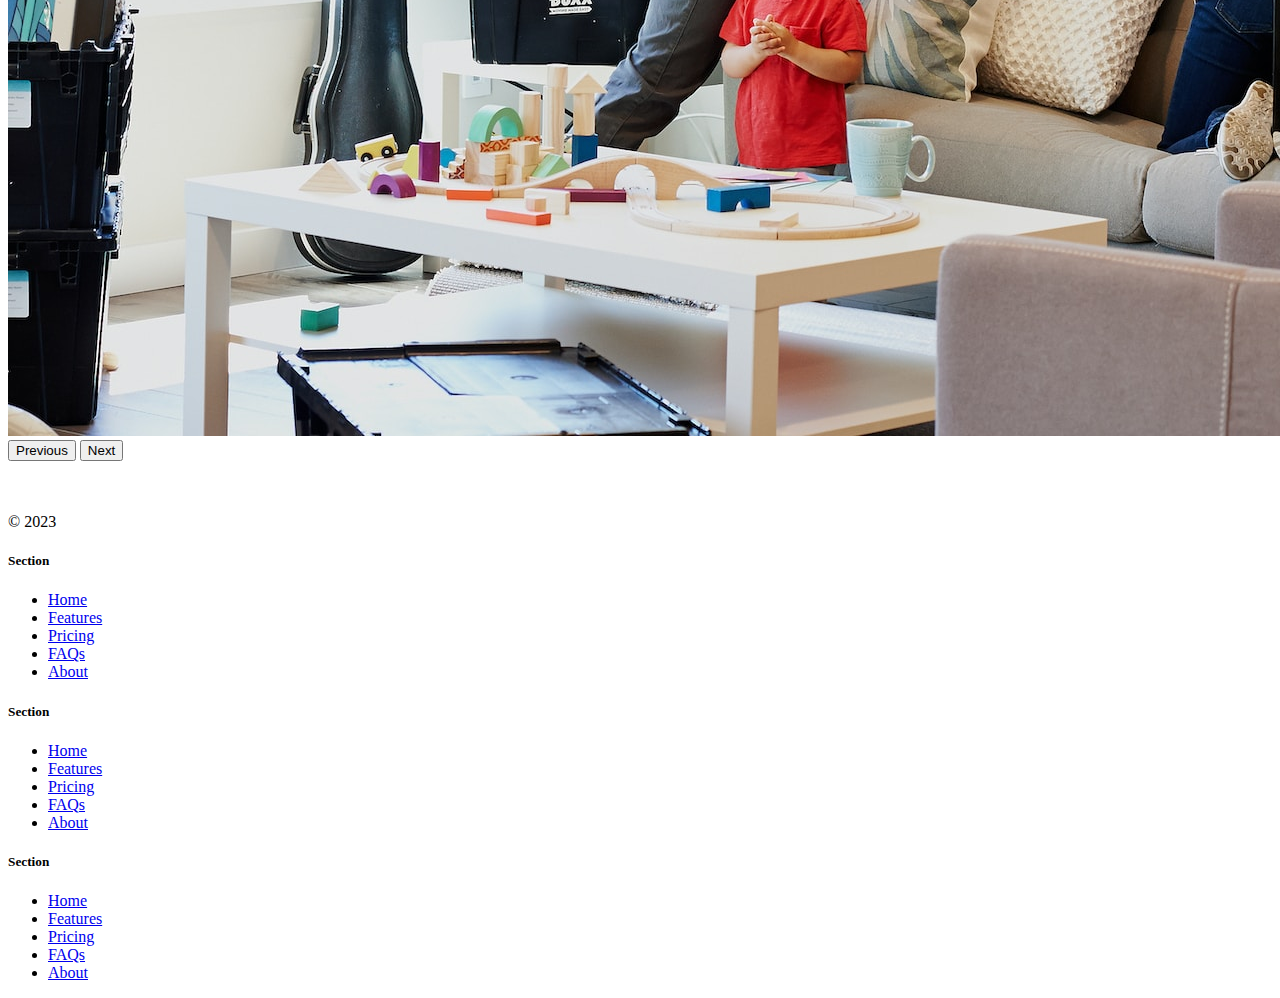
<file: public/Delhivery/solution.html>
<!DOCTYPE html>
<html lang="en">

<head>
  <meta charset="UTF-8">
  <meta name="viewport" content="width=device-width, initial-scale=1.0">
  <title>Bootstrap Components</title>
  <link href="https://cdn.jsdelivr.net/npm/bootstrap@5.3.0-alpha2/dist/css/bootstrap.min.css" rel="stylesheet"
    integrity="sha384-aFq/bzH65dt+w6FI2ooMVUpc+21e0SRygnTpmBvdBgSdnuTN7QbdgL+OapgHtvPp" crossorigin="anonymous">
  <style>
    .feature-icon {
      width: 4rem;
      height: 4rem;
      border-radius: 0.75rem;
    }
  </style>
</head>

<body>

  <nav class="navbar navbar-expand-lg bg-body-tertiary">
    <div class="container-fluid">
      <a class="navbar-brand" href="#"><img src="./box-seam.svg" alt="moveit brand icon" height="30"> Move It</a>
      <button class="navbar-toggler" type="button" data-bs-toggle="collapse" data-bs-target="#navbarSupportedContent"
        aria-controls="navbarSupportedContent" aria-expanded="false" aria-label="Toggle navigation">
        <span class="navbar-toggler-icon"></span>
      </button>
      <div class="collapse navbar-collapse" id="navbarSupportedContent">
        <ul class="navbar-nav me-auto mb-2 mb-lg-0">
          <li class="nav-item">
            <a class="nav-link active" aria-current="page" href="#">Home</a>
          </li>
          <li class="nav-item">
            <a class="nav-link" href="#">About</a>
          </li>
          <li class="nav-item dropdown">
            <a class="nav-link dropdown-toggle" href="#" role="button" data-bs-toggle="dropdown" aria-expanded="false">
              Services
            </a>
            <ul class="dropdown-menu">
              <li><a class="dropdown-item" href="#">Action</a></li>
              <li><a class="dropdown-item" href="#">Another action</a></li>
              <li>
                <hr class="dropdown-divider">
              </li>
              <li><a class="dropdown-item" href="#">Something else here</a></li>
            </ul>
          </li>
        </ul>
        <form class="d-flex" role="search">
          <input class="form-control me-2" type="search" placeholder="Postcode" aria-label="Search">
          <button class="btn btn-outline-success" type="submit">Check</button>
        </form>
      </div>
    </div>
  </nav>


  <div class="px-4 pt-5 my-5 text-center border-bottom">
    <h1 class="display-4 fw-bold text-body-emphasis">Move With Joy</h1>
    <div class="col-lg-6 mx-auto">
      <p class="lead mb-4">Welcome to our website, where we are on a mission to provide exceptional moving services to
        customers in the US. As a
        startup, we believe that moving doesn't have to be stressful or complicated, and we are passionate about making
        the
        process as seamless and enjoyable as possible.
      </p>
      <div class="d-grid gap-2 d-sm-flex justify-content-sm-center mb-5">
        <button type="button" class="btn btn-primary btn-lg px-4 me-sm-3">Get a Quote</button>
        <button type="button" class="btn btn-outline-secondary btn-lg px-4">Contact Us</button>
      </div>
    </div>
    <div class="overflow-hidden" style="max-height: 30vh;">
      <div class="container px-5">
        <img src="./moving-van.jpg" class="img-fluid border rounded-3 shadow-lg mb-4" alt="Example image" width="700"
          height="500" loading="lazy">
      </div>
    </div>
  </div>

  <div class="container px-4 py-5" id="featured-3">
    <h2 class="pb-2 border-bottom">Why Move With Us?</h2>
    <div class="row g-4 py-5 row-cols-1 row-cols-lg-3">
      <div class="feature col">
        <div
          class="feature-icon d-inline-flex align-items-center justify-content-center text-bg-primary bg-gradient fs-2 mb-3">
          <img src="./briefcase.svg" alt="briefcase" height="30">
        </div>
        <h3 class="fs-2">Professional</h3>
        <p>Our team of professional movers are trained to prioritize efficiency, organization, and attention to detail.
          We
          understand that your possessions are more than just objects - they are a reflection of your life, memories,
          and
          experiences. That's why we take extra care to ensure that everything is packed and transported with the utmost
          care and
          attention.</p>
        <a href="#" class="icon-link">
          Get a quote
          <img src="./chevron-right.svg" alt="chevron-right">
        </a>
      </div>
      <div class="feature col">
        <div
          class="feature-icon d-inline-flex align-items-center justify-content-center text-bg-primary bg-gradient fs-2 mb-3">
          <img src="./bus-front.svg" alt="bus-front" height="30">
        </div>
        <h3 class="fs-2">Countrywide</h3>
        <p>We offer a range of services to suit your individual needs, whether you're moving locally or across the
          country. Our
          team can handle everything from packing and loading to unloading and unpacking, so you can focus on settling
          into your
          new home. And with our transparent pricing and no hidden fees, you can trust that you're getting a fair and
          competitive
          rate for our services.</p>
        <a href="#" class="icon-link">
          Get a quote
          <img src="./chevron-right.svg" alt="chevron-right">
        </a>
      </div>
      <div class="feature col">
        <div
          class="feature-icon d-inline-flex align-items-center justify-content-center text-bg-primary bg-gradient fs-2 mb-3">
          <img src="./chat-square-heart.svg" alt="chat-square-heart" height="30">
        </div>
        <h3 class="fs-2">Personal Touch</h3>
        <p>At our core, we believe that moving should be an exciting and positive experience, not a stressful one. By
          providing
          exceptional moving services in the US, we hope to revolutionize the way people think about moving and provide
          a better,
          more personalized experience for our customers. Contact us today to learn more about how we can help you with
          your next
          move.</p>
        <a href="#" class="icon-link">
          Get a quote
          <img src="./chevron-right.svg" alt="chevron-right">
        </a>
      </div>
    </div>
  </div>
  <div class="container">
    <div id="carouselExampleIndicators" class="carousel slide">
      <div class="carousel-indicators">
        <button type="button" data-bs-target="#carouselExampleIndicators" data-bs-slide-to="0" class="active"
          aria-current="true" aria-label="Slide 1"></button>
        <button type="button" data-bs-target="#carouselExampleIndicators" data-bs-slide-to="1"
          aria-label="Slide 2"></button>
        <button type="button" data-bs-target="#carouselExampleIndicators" data-bs-slide-to="2"
          aria-label="Slide 3"></button>
      </div>
      <div class="carousel-inner">
        <div class="carousel-item active">
          <img src="./couple.jpg" class="d-block w-100" alt="couple">
        </div>
        <div class="carousel-item">
          <img src="./dog.jpg" class="d-block w-100" alt="dog">
        </div>
        <div class="carousel-item">
          <img src="./family.jpg" class="d-block w-100" alt="family">
        </div>
      </div>
      <button class="carousel-control-prev" type="button" data-bs-target="#carouselExampleIndicators"
        data-bs-slide="prev">
        <span class="carousel-control-prev-icon" aria-hidden="true"></span>
        <span class="visually-hidden">Previous</span>
      </button>
      <button class="carousel-control-next" type="button" data-bs-target="#carouselExampleIndicators"
        data-bs-slide="next">
        <span class="carousel-control-next-icon" aria-hidden="true"></span>
        <span class="visually-hidden">Next</span>
      </button>
    </div>
  </div>

  <div class="container">
    <footer class="row row-cols-1 row-cols-sm-2 row-cols-md-5 py-5 my-5 border-top">
      <div class="col mb-3">
        <a href="/" class="d-flex align-items-center mb-3 link-body-emphasis text-decoration-none">
          <svg class="bi me-2" width="40" height="32">
            <use xlink:href="#bootstrap"></use>
          </svg>
        </a>
        <p class="text-body-secondary">© 2023</p>
      </div>

      <div class="col mb-3">

      </div>

      <div class="col mb-3">
        <h5>Section</h5>
        <ul class="nav flex-column">
          <li class="nav-item mb-2"><a href="#" class="nav-link p-0 text-body-secondary">Home</a></li>
          <li class="nav-item mb-2"><a href="#" class="nav-link p-0 text-body-secondary">Features</a></li>
          <li class="nav-item mb-2"><a href="#" class="nav-link p-0 text-body-secondary">Pricing</a></li>
          <li class="nav-item mb-2"><a href="#" class="nav-link p-0 text-body-secondary">FAQs</a></li>
          <li class="nav-item mb-2"><a href="#" class="nav-link p-0 text-body-secondary">About</a></li>
        </ul>
      </div>

      <div class="col mb-3">
        <h5>Section</h5>
        <ul class="nav flex-column">
          <li class="nav-item mb-2"><a href="#" class="nav-link p-0 text-body-secondary">Home</a></li>
          <li class="nav-item mb-2"><a href="#" class="nav-link p-0 text-body-secondary">Features</a></li>
          <li class="nav-item mb-2"><a href="#" class="nav-link p-0 text-body-secondary">Pricing</a></li>
          <li class="nav-item mb-2"><a href="#" class="nav-link p-0 text-body-secondary">FAQs</a></li>
          <li class="nav-item mb-2"><a href="#" class="nav-link p-0 text-body-secondary">About</a></li>
        </ul>
      </div>

      <div class="col mb-3">
        <h5>Section</h5>
        <ul class="nav flex-column">
          <li class="nav-item mb-2"><a href="#" class="nav-link p-0 text-body-secondary">Home</a></li>
          <li class="nav-item mb-2"><a href="#" class="nav-link p-0 text-body-secondary">Features</a></li>
          <li class="nav-item mb-2"><a href="#" class="nav-link p-0 text-body-secondary">Pricing</a></li>
          <li class="nav-item mb-2"><a href="#" class="nav-link p-0 text-body-secondary">FAQs</a></li>
          <li class="nav-item mb-2"><a href="#" class="nav-link p-0 text-body-secondary">About</a></li>
        </ul>
      </div>
    </footer>
  </div>
  <script src="https://cdn.jsdelivr.net/npm/bootstrap@5.3.0-alpha3/dist/js/bootstrap.bundle.min.js"
    integrity="sha384-ENjdO4Dr2bkBIFxQpeoTz1HIcje39Wm4jDKdf19U8gI4ddQ3GYNS7NTKfAdVQSZe"
    crossorigin="anonymous"></script>
</body>

</html>
</file>
<file: public/Company/SAMPLE_WEBSITE/style.css>
body {
  font-family: "Poppins", sans-serif;
  margin: 50px 50px 0 50px;
  background-color: #e89260dc;
  display: flex;
  flex-direction: column;
  min-height: 95vh;
}

.site-header {
  display: flex;
  align-items: center;
  justify-content: flex-start;
  padding: 20px 40px;
  margin-bottom: 40px;
}

.logo-container {
  display: flex;
  align-items: center;
  gap: 12px;
}

.logo {
  float: left;
  height: 80px;
}

.brand-name {
  font-size: 1.5rem;
  font-weight: 600;
  color: #333;
  font-family: "Poppins", sans-serif;
}

.deep {
  color: rgba(3, 38, 52, 0.983);
}
.light {
  color: #777777;
}

.main {
  flex: 1;
}

h1 {
  font-size: 5rem;
  margin-bottom: 5rem;
  text-align: center;
}
h2 {
  font-size: 3rem;
}

.left-card {
  display: inline-block;
  margin-right: 40px;
  margin-bottom: 40px;
}
.left-card > img {
  float: left;
  width: 775px;
  height: 550px;
  margin-right: 50px;
  border: 2px solid wheat;
  border-radius: 6%;
}
.right-card {
  display: inline-block;
}
.right-card > img {
  float: left;
  box-sizing: border-box;
  margin-right: 50px;
  border: 2px solid wheat;
  border-radius: 6%;
}

footer {
  color: #333333;
  padding: 40px 20px;
  text-align: center;
  margin-top: 60px;
  font-family: "Poppins", sans-serif;
}

.footer-content {
  max-width: 800px;
  margin: 0 auto;
}

footer .tagline {
  font-size: 1.5rem;
  font-weight: 600;
  margin-bottom: 10px;
  color: #2c3e50;
}

footer .copyright {
  font-size: 0.95rem;
  color: #777777;
}

@media (max-width: 576px) {
  body {
    margin: 10px;
  }

  .site-header {
    flex-direction: column;
    align-items: flex-start;
    gap: 10px;
    padding: 10px;
  }

  .logo {
    height: 50px;
  }

  .brand-name {
    font-size: 1.2rem;
  }

  h1 {
    font-size: 2rem;
    margin-bottom: 2rem;
  }

  h2 {
    font-size: 1.5rem;
  }

  .left-card,
  .right-card {
    display: block;
    float: none;
    width: 100%;
    margin: 0 0 2rem 0;
    text-align: center;
  }

  .left-card > img,
  .right-card > img {
    width: 100%;
    height: auto;
    float: none;
    margin: 0 auto;
  }

  footer {
    padding: 20px 10px;
  }

  .footer-content {
    padding: 0 10px;
  }
}

@media (min-width: 577px) and (max-width: 768px) {
  .site-header {
    flex-direction: row;
    justify-content: space-between;
    padding: 15px 20px;
  }

  .logo {
    height: 60px;
  }

  .brand-name {
    font-size: 1.3rem;
  }

  h1 {
    font-size: 2.8rem;
    margin-bottom: 3rem;
  }

  .left-card > img,
  .right-card > img {
    width: 100%;
    height: auto;
  }

  .left-card,
  .right-card {
    width: 100%;
    float: none;
    display: block;
    margin-bottom: 2rem;
  }
}

@media (min-width: 769px) and (max-width: 1024px) {
  .logo {
    height: 70px;
  }

  .brand-name {
    font-size: 1.4rem;
  }

  h1 {
    font-size: 3.5rem;
  }

  .left-card > img,
  .right-card > img {
    width: 90%;
    height: auto;
  }
}

@media (min-width: 1025px) {
  .logo {
    height: 80px;
  }

  .brand-name {
    font-size: 1.5rem;
  }

  h1 {
    font-size: 5rem;
  }

  .left-card > img,
  .right-card > img {
    width: 775px;
    height: 550px;
  }
}
</file>
<file: public/Delhivery/style.css>
/* Custom styling for Move It website */

/* Global Styles */
body {
  font-family: 'Segoe UI', Tahoma, Geneva, Verdana, sans-serif;
  line-height: 1.6;
  color: #333;
}

/* Navbar Enhancements */
.navbar {
  box-shadow: 0 2px 4px rgba(0,0,0,0.1);
}

.navbar-brand {
  font-weight: bold;
  font-size: 1.5rem;
  color: #0d6efd !important;
}

.navbar-brand:hover {
  color: #0052cc !important;
}

/* Hero Section */
.display-4 {
  background: linear-gradient(135deg, #0d6efd, #198754);
  background-clip: text;
  -webkit-background-clip: text;
  -webkit-text-fill-color: transparent;
  font-weight: 900;
}

.lead {
  font-size: 1.1rem;
  color: #6c757d;
}

/* Feature Section */
.feature-icon {
  width: 4rem;
  height: 4rem;
  border-radius: 0.75rem;
  background: linear-gradient(135deg, #0d6efd, #198754) !important;
}

.feature h3 {
  color: #212529;
  font-weight: 600;
}

.icon-link {
  color: #0d6efd;
  text-decoration: none;
  font-weight: 500;
  transition: color 0.3s ease;
}

.icon-link:hover {
  color: #0052cc;
}

/* Carousel Enhancements */
.carousel {
  margin: 3rem 0;
  border-radius: 1rem;
  overflow: hidden;
  box-shadow: 0 10px 30px rgba(0,0,0,0.15);
}

.carousel-item img {
  height: 400px;
  object-fit: cover;
  border-radius: 1rem;
}

.carousel-indicators [data-bs-target] {
  background-color: #0d6efd;
  border: none;
  width: 12px;
  height: 12px;
  border-radius: 50%;
  margin: 0 5px;
}

/* Button Enhancements */
.btn-primary {
  background: linear-gradient(135deg, #0d6efd, #0052cc);
  border: none;
  border-radius: 0.5rem;
  font-weight: 500;
  transition: all 0.3s ease;
}

.btn-primary:hover {
  background: linear-gradient(135deg, #0052cc, #004085);
  transform: translateY(-2px);
  box-shadow: 0 5px 15px rgba(13,110,253,0.3);
}

.btn-outline-secondary {
  border-radius: 0.5rem;
  font-weight: 500;
  transition: all 0.3s ease;
}

.btn-outline-secondary:hover {
  transform: translateY(-2px);
  box-shadow: 0 5px 15px rgba(108,117,125,0.3);
}

/* Footer Styling */
footer {
  background-color: #f8f9fa;
  border-radius: 1rem 1rem 0 0;
}

footer h5 {
  color: #495057;
  font-weight: 600;
}

/* Responsive Adjustments */
@media (max-width: 768px) {
  .display-4 {
    font-size: 2.5rem;
  }
  
  .carousel-item img {
    height: 250px;
  }
  
  .feature-icon {
    width: 3rem;
    height: 3rem;
  }
}

/* Smooth Scrolling */
html {
  scroll-behavior: smooth;
}

/* Image Hover Effects */
.img-fluid {
  transition: transform 0.3s ease;
}

.img-fluid:hover {
  transform: scale(1.02);
}

/* Custom Animation */
@keyframes fadeInUp {
  from {
    opacity: 0;
    transform: translateY(30px);
  }
  to {
    opacity: 1;
    transform: translateY(0);
  }
}

.feature {
  animation: fadeInUp 0.6s ease forwards;
}

.feature:nth-child(2) {
  animation-delay: 0.2s;
}

.feature:nth-child(3) {
  animation-delay: 0.4s;
}
</file>
